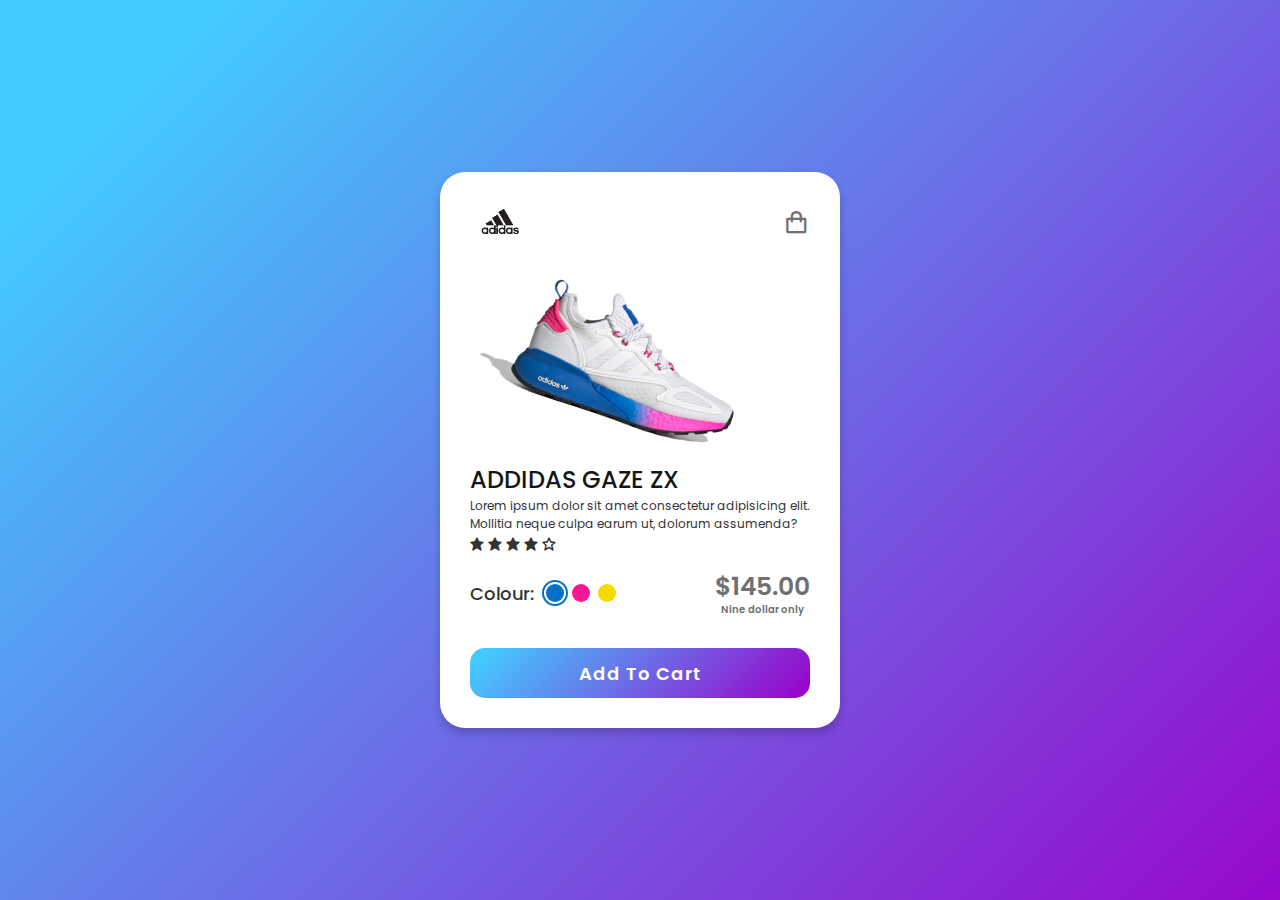
<file: animate-product-card/index.html>
<!DOCTYPE html>
<!-- Designined by CodingLab | www.youtube.com/codinglabyt -->
<html lang="en" dir="ltr">

<head>
    <meta charset="UTF-8">
    <title> Responsive Animated Product Card | CodingLab </title>
    <link rel="stylesheet" href="style.css">
    <!-- Boxicons CDN Link -->
    <link href='https://unpkg.com/boxicons@2.0.7/css/boxicons.min.css' rel='stylesheet'>
    <meta name="viewport" content="width=device-width, initial-scale=1.0">
</head>

<body>
    <div class="product-card">
        <div class="logo-cart">
            <img src="images/logo.jpg" alt="logo">
            <i class='bx bx-shopping-bag'></i>
        </div>
        <div class="main-images">
            <img id="blue" class="blue active" src="images/blue.png" alt="blue">
            <img id="pink" class="pink" src="images/pink.png" alt="blue">
            <img id="yellow" class="yellow" src="images/yellow.png" alt="blue">
        </div>
        <div class="shoe-details">
            <span class="shoe_name">ADDIDAS GAZE ZX</span>
            <p>Lorem ipsum dolor sit amet consectetur adipisicing elit. Mollitia neque culpa earum ut, dolorum
                assumenda?</p>
            <div class="stars">
                <i class='bx bxs-star'></i>
                <i class='bx bxs-star'></i>
                <i class='bx bxs-star'></i>
                <i class='bx bxs-star'></i>
                <i class='bx bx-star'></i>
            </div>
        </div>
        <div class="color-price">
            <div class="color-option">
                <span class="color">Colour:</span>
                <div class="circles">
                    <span class="circle blue active" id="blue"></span>
                    <span class="circle pink " id="pink"></span>
                    <span class="circle yellow " id="yellow"></span>
                </div>
            </div>
            <div class="price">
                <span class="price_num">$145.00</span>
                <span class="price_letter">Nine dollar only</span>
            </div>
        </div>
        <div class="button">
            <div class="button-layer"></div>
            <button>Add To Cart</button>
        </div>
    </div>


    <script src="script.js"></script>


</body>

</html>
</file>
<file: animate-product-card/style.css>
/* Google Fonts Poppins */

@import url('https://fonts.googleapis.com/css2?family=Poppins:wght@400;500;600&display=swap');
* {
    margin: 0;
    padding: 0;
    box-sizing: border-box;
    font-family: 'Poppins', sans-serif;
}

body {
    height: 100vh;
    display: flex;
    align-items: center;
    justify-content: center;
    background-image: linear-gradient(135deg, #43CBFF 10%, #9708CC 100%);
}

.product-card {
    position: relative;
    max-width: 400px;
    width: 100%;
    border-radius: 25px;
    padding: 20px 30px 30px 30px;
    background: #fff;
    box-shadow: 0 5px 10px rgba(0, 0, 0, 0.2);
    z-index: 3;
    overflow: hidden;
}

.product-card .logo-cart {
    display: flex;
    align-items: center;
    justify-content: space-between;
}

.product-card .logo-cart img {
    height: 60px;
    width: 60px;
    object-fit: cover;
}

.product-card .logo-cart i {
    font-size: 27px;
    color: #707070;
    cursor: pointer;
    transition: color 0.3s ease;
}

.product-card .logo-cart i:hover {
    color: #333;
}

.product-card .main-images {
    position: relative;
    height: 210px;
}

.product-card .main-images img {
    position: absolute;
    height: 300px;
    width: 300px;
    object-fit: cover;
    transform: rotate(18deg);
    left: 12px;
    top: -40px;
    z-index: -1;
    opacity: 0;
    transition: opacity 0.5s ease;
}

.product-card .main-images img.active {
    opacity: 1;
}

.product-card .shoe-details .shoe_name {
    font-size: 24px;
    font-weight: 500;
    color: #161616;
}

.product-card .shoe-details p {
    font-size: 12px;
    font-weight: 400;
    color: #333;
    text-align: justify;
}

.product-card .shoe-details .stars i {
    margin: 0 -1px;
    color: #333;
}

.product-card .color-price .color-option {
    display: flex;
    align-items: center;
}

.color-price {
    display: flex;
    justify-content: space-between;
    align-items: center;
    margin-top: 10px;
}

.color-price .color-option .color {
    font-size: 18px;
    font-weight: 500;
    color: #333;
    margin-right: 8px;
}

.color-option .circles {
    display: flex;
}

.color-option .circles .circle {
    height: 18px;
    width: 18px;
    background: #0071C7;
    border-radius: 50%;
    margin: 0 4px;
    cursor: pointer;
    transition: all 0.4s ease;
}

.color-option .circles .circle.blue.active {
    box-shadow: 0 0 0 2px #fff, 0 0 0 4px #0071C7;
}

.color-option .circles .circle.pink {
    background: #FA1795;
}

.color-option .circles .circle.pink.active {
    box-shadow: 0 0 0 2px #fff, 0 0 0 4px #FA1795;
}

.color-option .circles .circle.yellow {
    background: #F5DA00;
}

.color-option .circles .circle.yellow.active {
    box-shadow: 0 0 0 2px #fff, 0 0 0 4px #F5DA00;
}

.color-price .price {
    display: flex;
    flex-direction: column;
    justify-content: center;
    align-items: center;
}

.color-price .price .price_num {
    font-size: 25px;
    font-weight: 600;
    color: #707070;
}

.color-price .price .price_letter {
    font-size: 10px;
    font-weight: 600;
    margin-top: -4px;
    color: #707070;
}

.product-card .button {
    position: relative;
    height: 50px;
    width: 100%;
    border-radius: 15px;
    margin-top: 30px;
    overflow: hidden;
}

.product-card .button .button-layer {
    position: absolute;
    height: 100%;
    width: 300%;
    left: -100%;
    background-image: linear-gradient(135deg, #9708CC, #43CBFF, #9708CC, #43CBFF);
    transition: all 0.4s ease;
    border-radius: 8px;
}

.product-card .button:hover .button-layer {
    left: 0;
}

.product-card .button button {
    position: relative;
    height: 100%;
    width: 100%;
    background: none;
    outline: none;
    border: none;
    font-size: 18px;
    font-weight: 600;
    letter-spacing: 1px;
    color: #fff;
}


/*  */
</file>
